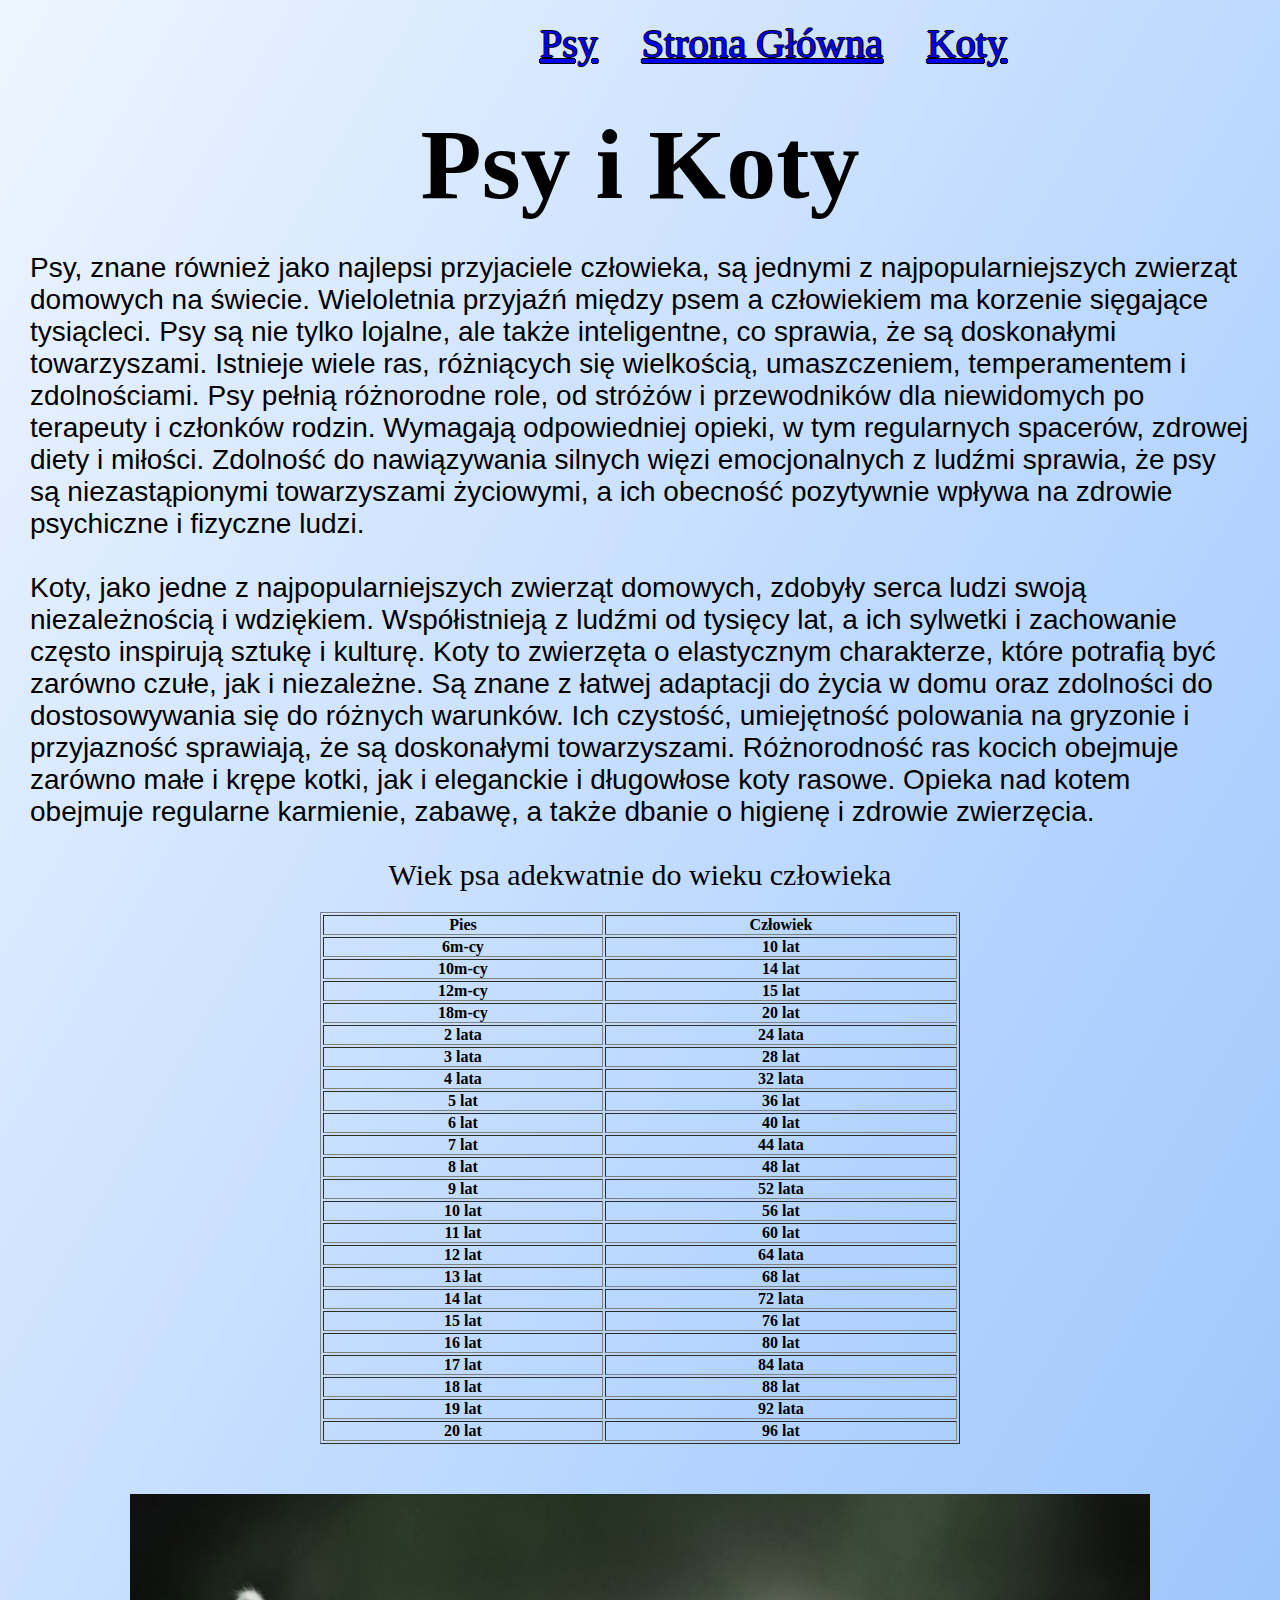
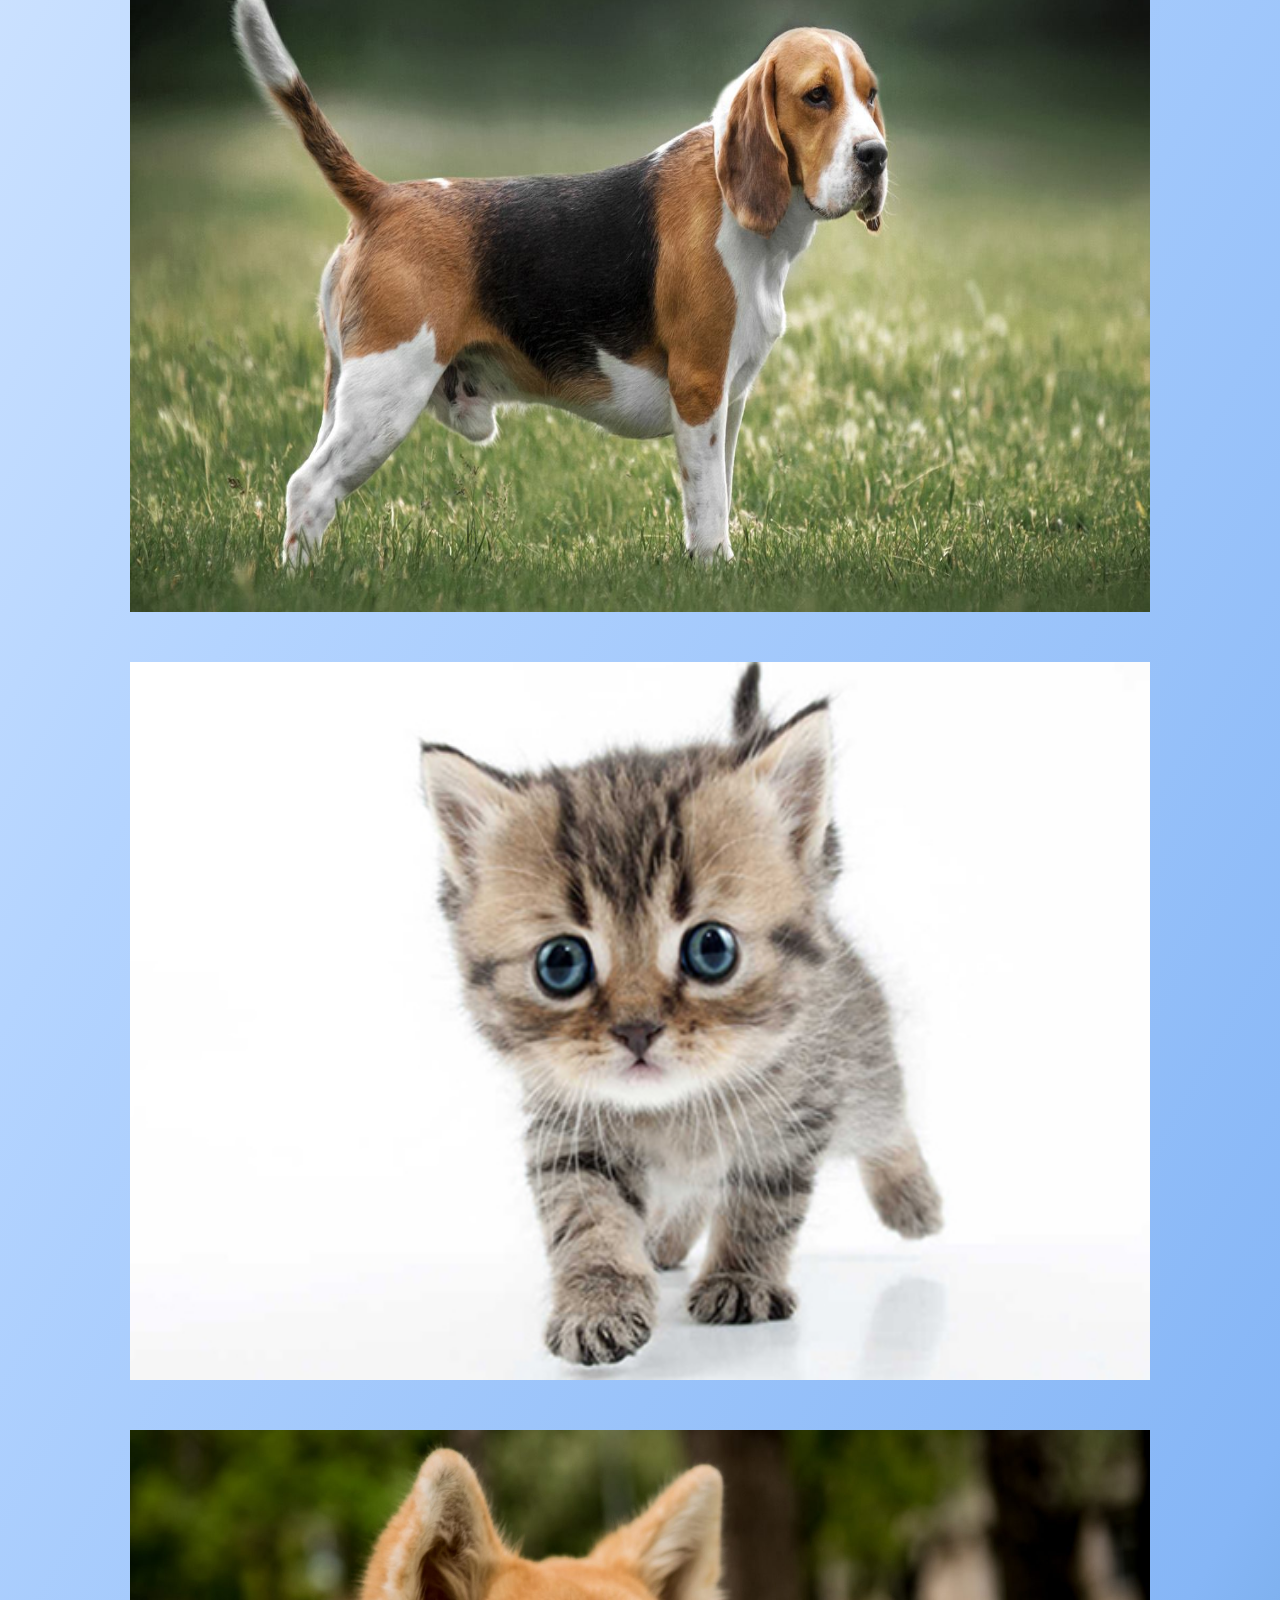
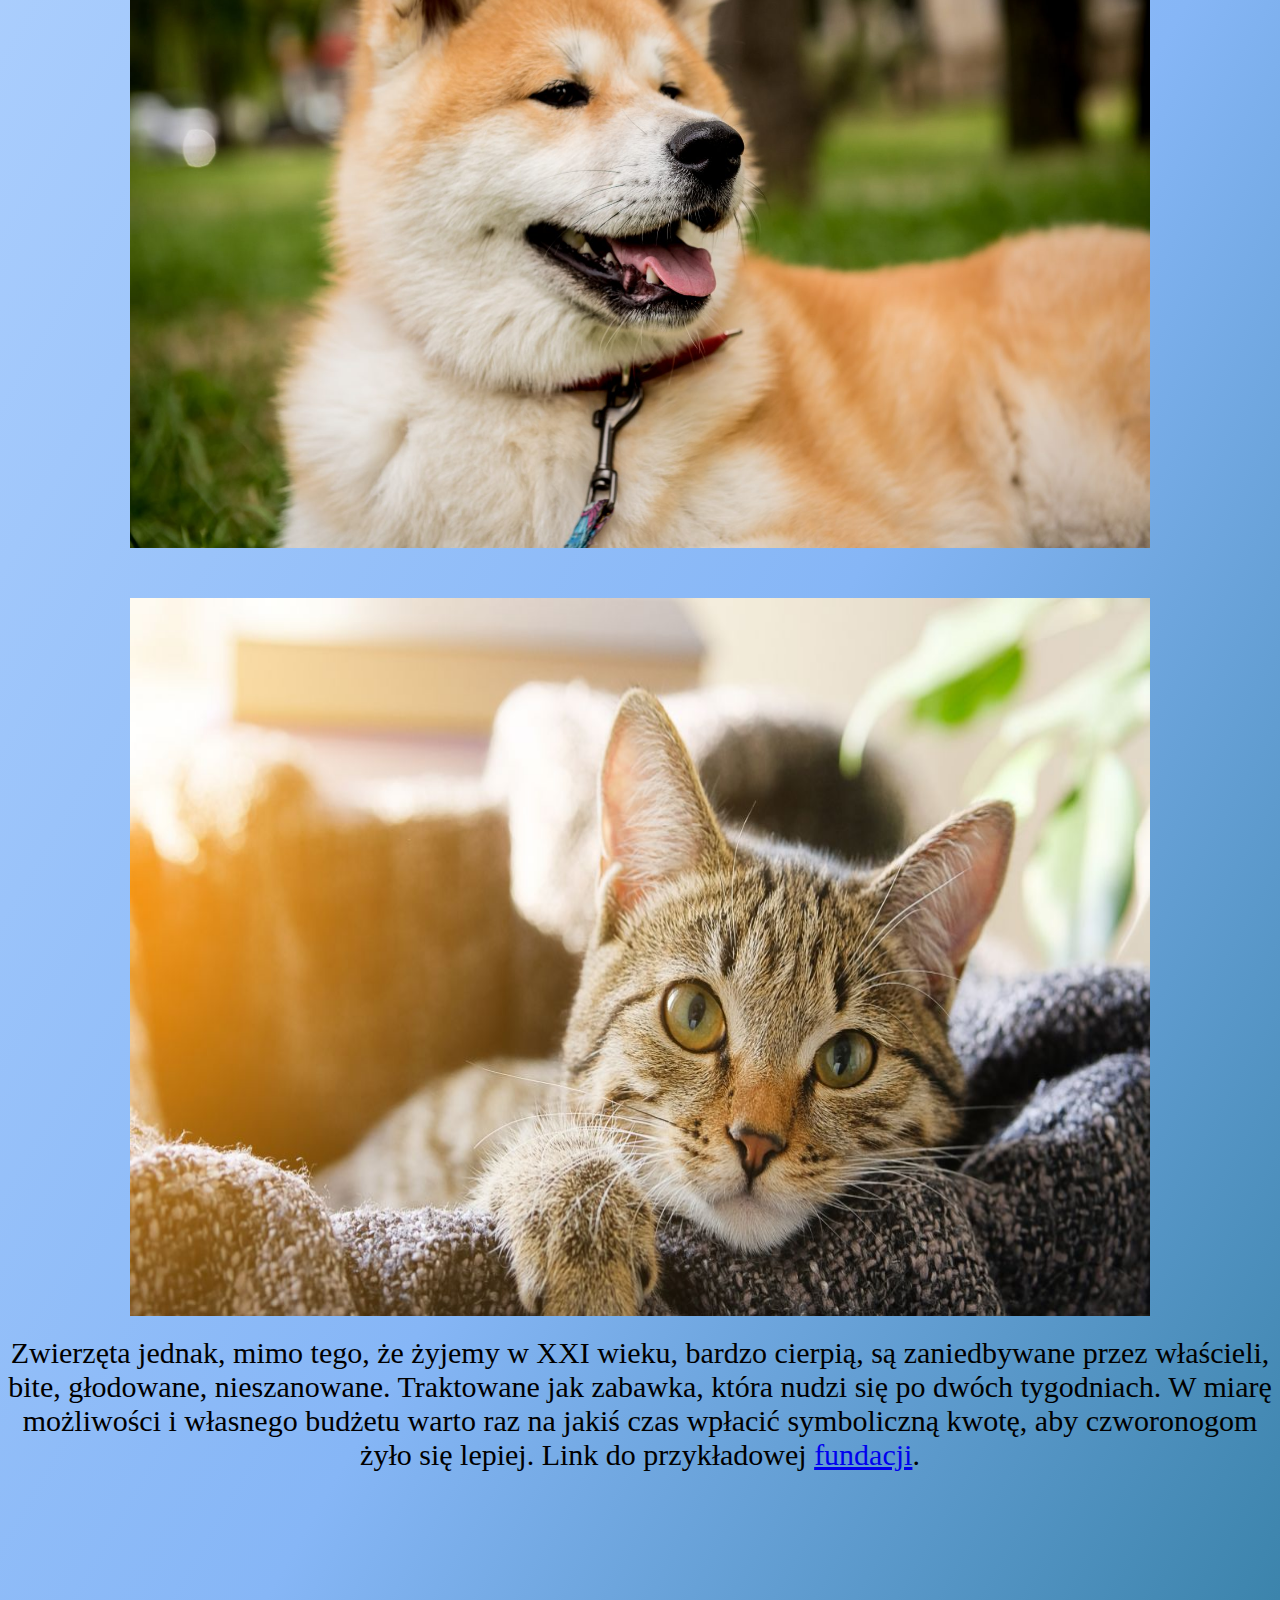
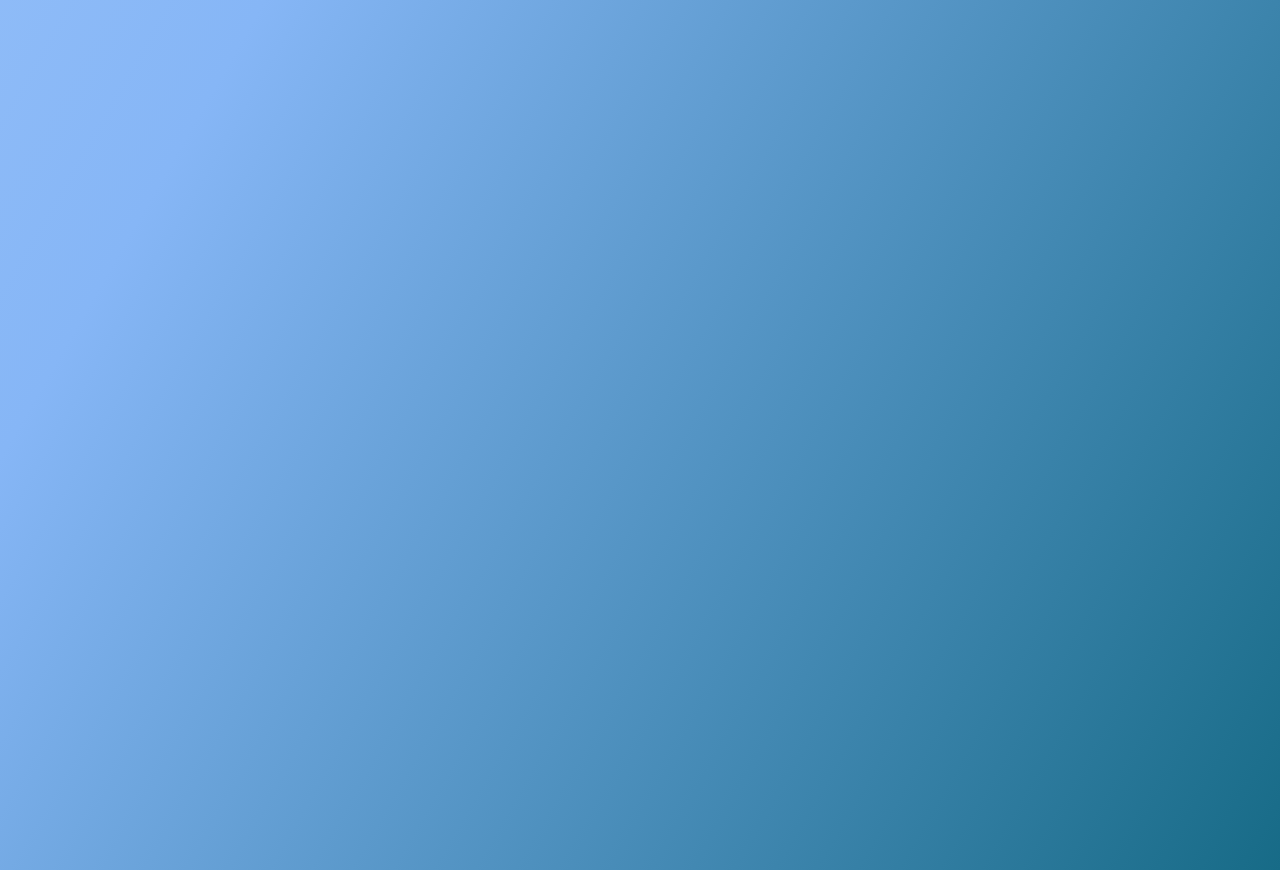
<file: index.html>
<DOCTYPE html>
<html>
  <head>
    <meta charset="utf-8">
    <title>Psy i Koty</title>
    <link href="style.css" rel="stylesheet" type="text/css"/>
  </head>

  <body>

  <section class="tło_strona_główna">
    <section class="nawigacja">
      <nav>
        <ul>
          <li><a href="psy.html">Psy</a></li>
          <li><a href="index.html">Strona Główna</a></li>
          <li><a href="koty.html">Koty</a></li>
        </ul>
      </nav>
    </section>
    
    <div class="tytuł_strona_główna"><h1 align="center">Psy i Koty</h1></div>
    <section class="tekst_podstawowy_strona_główna">
    
      <p>Psy, znane również jako najlepsi przyjaciele człowieka, są jednymi z najpopularniejszych zwierząt domowych na świecie. Wieloletnia            przyjaźń między psem a człowiekiem ma korzenie sięgające tysiącleci. Psy są nie tylko lojalne, ale także inteligentne, co sprawia, że są         doskonałymi towarzyszami. Istnieje wiele ras, różniących się wielkością, umaszczeniem, temperamentem i zdolnościami. Psy pełnią                  różnorodne role, od stróżów i przewodników dla niewidomych po terapeuty i członków rodzin. Wymagają odpowiedniej opieki, w tym regularnych       spacerów, zdrowej diety i miłości. Zdolność do nawiązywania silnych więzi emocjonalnych z ludźmi sprawia, że psy są niezastąpionymi              towarzyszami życiowymi, a ich obecność pozytywnie wpływa na zdrowie psychiczne i fizyczne ludzi.</p> 
      <br>
      <p>Koty, jako jedne z najpopularniejszych zwierząt domowych, zdobyły serca ludzi swoją niezależnością i wdziękiem. Współistnieją z ludźmi        od tysięcy lat, a ich sylwetki i zachowanie często inspirują sztukę i kulturę. Koty to zwierzęta o elastycznym charakterze, które                potrafią być zarówno czułe, jak i niezależne. Są znane z łatwej adaptacji do życia w domu oraz zdolności do dostosowywania się do różnych        warunków. Ich czystość, umiejętność polowania na gryzonie i przyjazność sprawiają, że są doskonałymi towarzyszami. Różnorodność ras              kocich obejmuje zarówno małe i krępe kotki, jak i eleganckie i długowłose koty rasowe. Opieka nad kotem obejmuje regularne karmienie,            zabawę, a także dbanie o higienę i zdrowie zwierzęcia.</p>
    </section>

    <section class="tabela">
      <div class="napis_nad_tabela">Wiek psa adekwatnie do wieku człowieka</div>
    
      <table border ="1">
        <tr>
          <td><b>Pies</b></td><td><b>Człowiek</b></td>
        </tr>
        <tr>
          <td><b>6m-cy</b></td><td><b>10 lat</b></td>
        </tr>
        <tr>
          <td><b>10m-cy</b></td><td><b>14 lat</b></td>
        </tr>
        <tr>
          <td><b>12m-cy</b></td><td><b>15 lat</b></td>
        </tr>
        <tr>
          <td><b>18m-cy</b></td><td><b>20 lat</b></td>
        </tr>
        <tr>
          <td><b>2 lata</b></td><td><b>24 lata</b></td>
        </tr>
        <tr>
          <td><b>3 lata</b></td><td><b>28 lat</b></td>
        </tr>
        <tr>
          <td><b>4 lata</b></td><td><b>32 lata</b></td>
        </tr>
        <tr>
          <td><b>5 lat</b></td><td><b>36 lat</b></td>
        </tr>
        <tr>
          <td><b>6 lat</b></td><td><b>40 lat</b></td>
        </tr>
        <tr>
          <td><b>7 lat</b></td><td><b>44 lata</b></td>
        </tr>
        <tr>
          <td><b>8 lat</b></td><td><b>48 lat</b></td>
        </tr>
        <tr>
          <td><b>9 lat</b></td><td><b>52 lata</b></td>
        </tr>
        <tr>
          <td><b>10 lat</b></td><td><b>56 lat</b></td>
        </tr>
        <tr>
          <td><b>11 lat</b></td><td><b>60 lat</b></td>
        </tr>
        <tr>
          <td><b>12 lat</b></td><td><b>64 lata</b></td>
        </tr>
        <tr>
          <td><b>13 lat</b></td><td><b>68 lat</b></td>
        </tr>
        <tr>
          <td><b>14 lat</b></td><td><b>72 lata</b></td>
        </tr>
        <tr>
          <td><b>15 lat</b></td><td><b>76 lat</b></td>
        </tr>
        <tr>
          <td><b>16 lat</b></td><td><b>80 lat</b></td>
        </tr>
        <tr>
          <td><b>17 lat</b></td><td><b>84 lata</b></td>
        </tr>
        <tr>
          <td><b>18 lat</b></td><td><b>88 lat</b></td>
        </tr>
        <tr>
          <td><b>19 lat</b></td><td><b>92 lata</b></td>
        </tr>
        <tr>
          <td><b>20 lat</b></td><td><b>96 lat</b></td>
        </tr>
      </table>
    </section>

    <section class="galeria">
      <img src="images/pies_1.jpg" class="zdjęcie_strona_główna" alt="zdjęcie_psa">
      <img src="images/kot_4.jpeg" class="zdjęcie_strona_główna" alt="zdjęcie_kota">
      <img src="images/pies_2.jpg" class="zdjęcie_strona_główna" alt="zdjęcie_psa">
      <img src="images/kot_5.jpeg" class="zdjęcie_strona_główna" alt="zdjęcie_kota">
    </section>

    <section class="zbiórka">
      <div class="zbiórka_dla_psów">Zwierzęta jednak, mimo tego, że żyjemy w XXI wieku, bardzo cierpią, są zaniedbywane przez właścieli, bite,         głodowane, nieszanowane. Traktowane jak zabawka, która nudzi się po dwóch tygodniach. W miarę możliwości i własnego budżetu warto raz na         jakiś czas wpłacić symboliczną kwotę, aby czworonogom żyło się lepiej. Link do przykładowej <a href="https://dioz.pl/pomoz/">
      fundacji</a>.</div>
    </section>
    
  </section>
    
  </body>

</html>
</file>
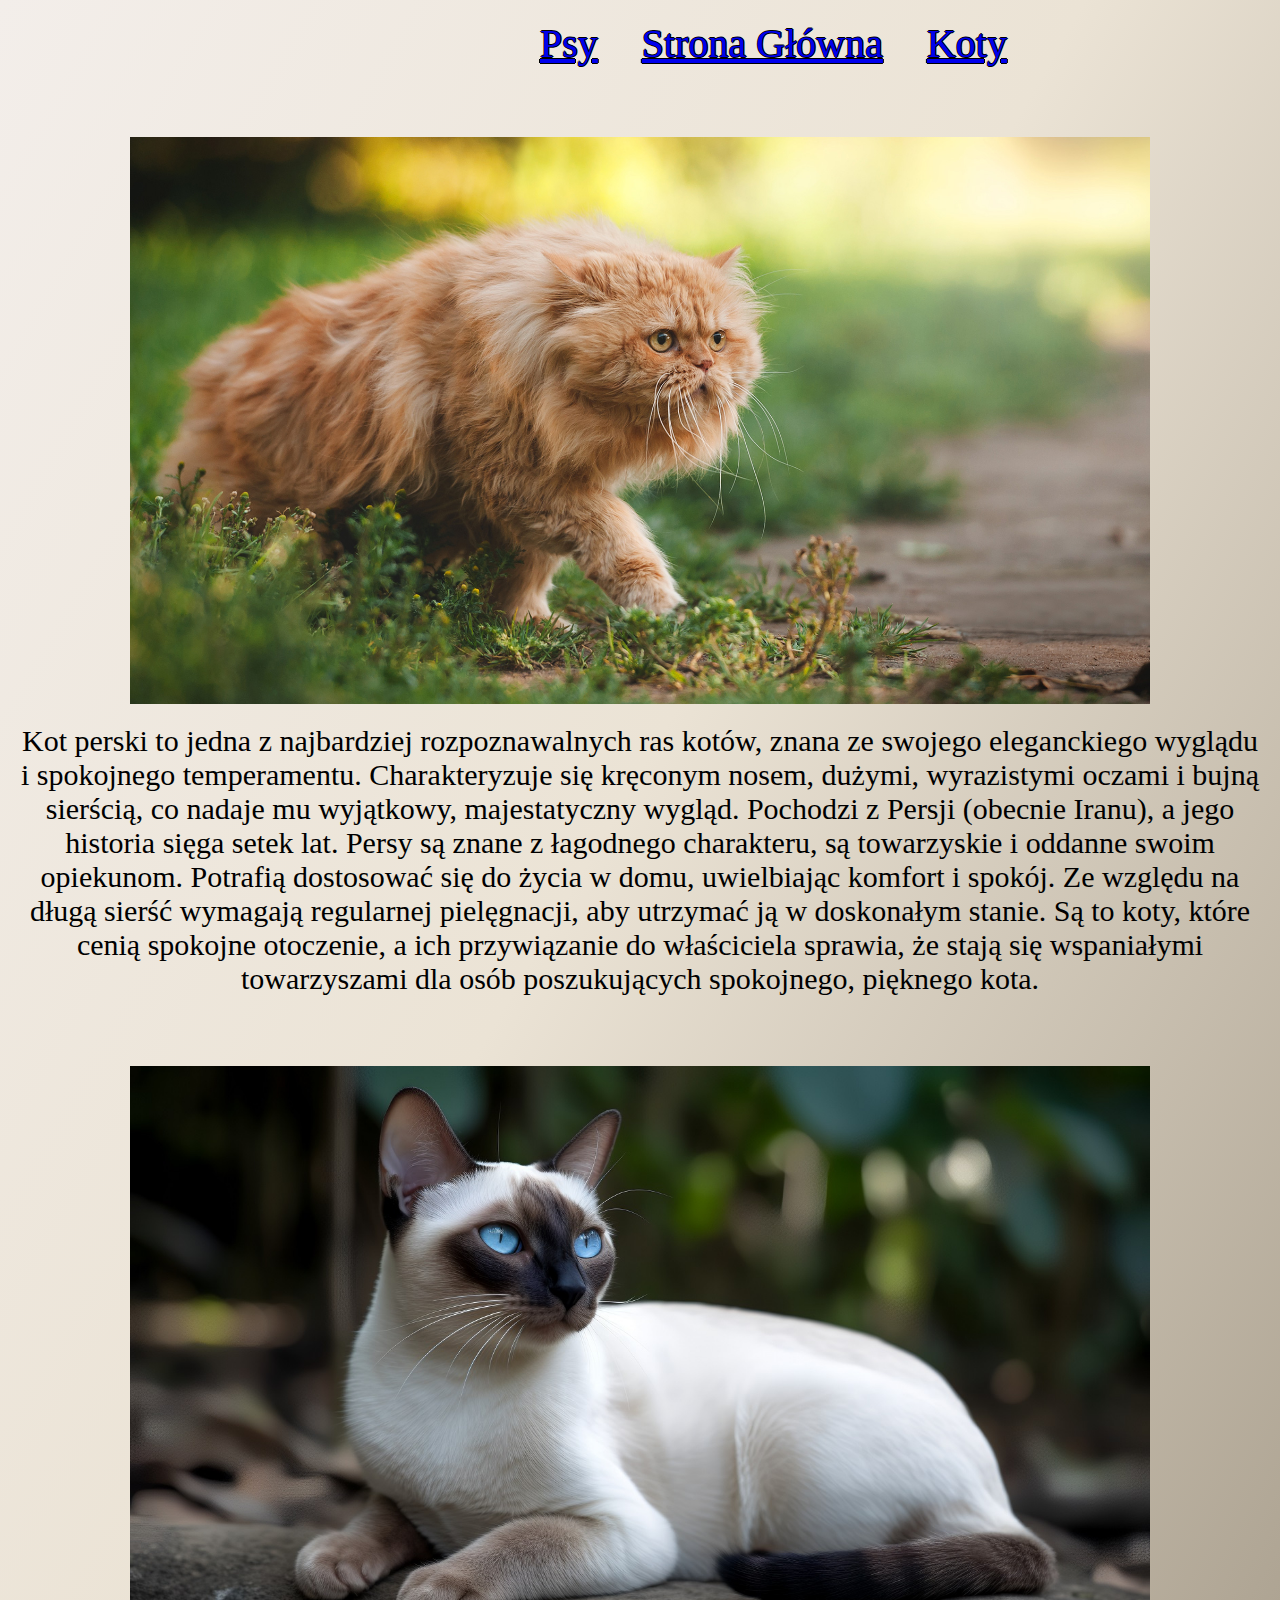
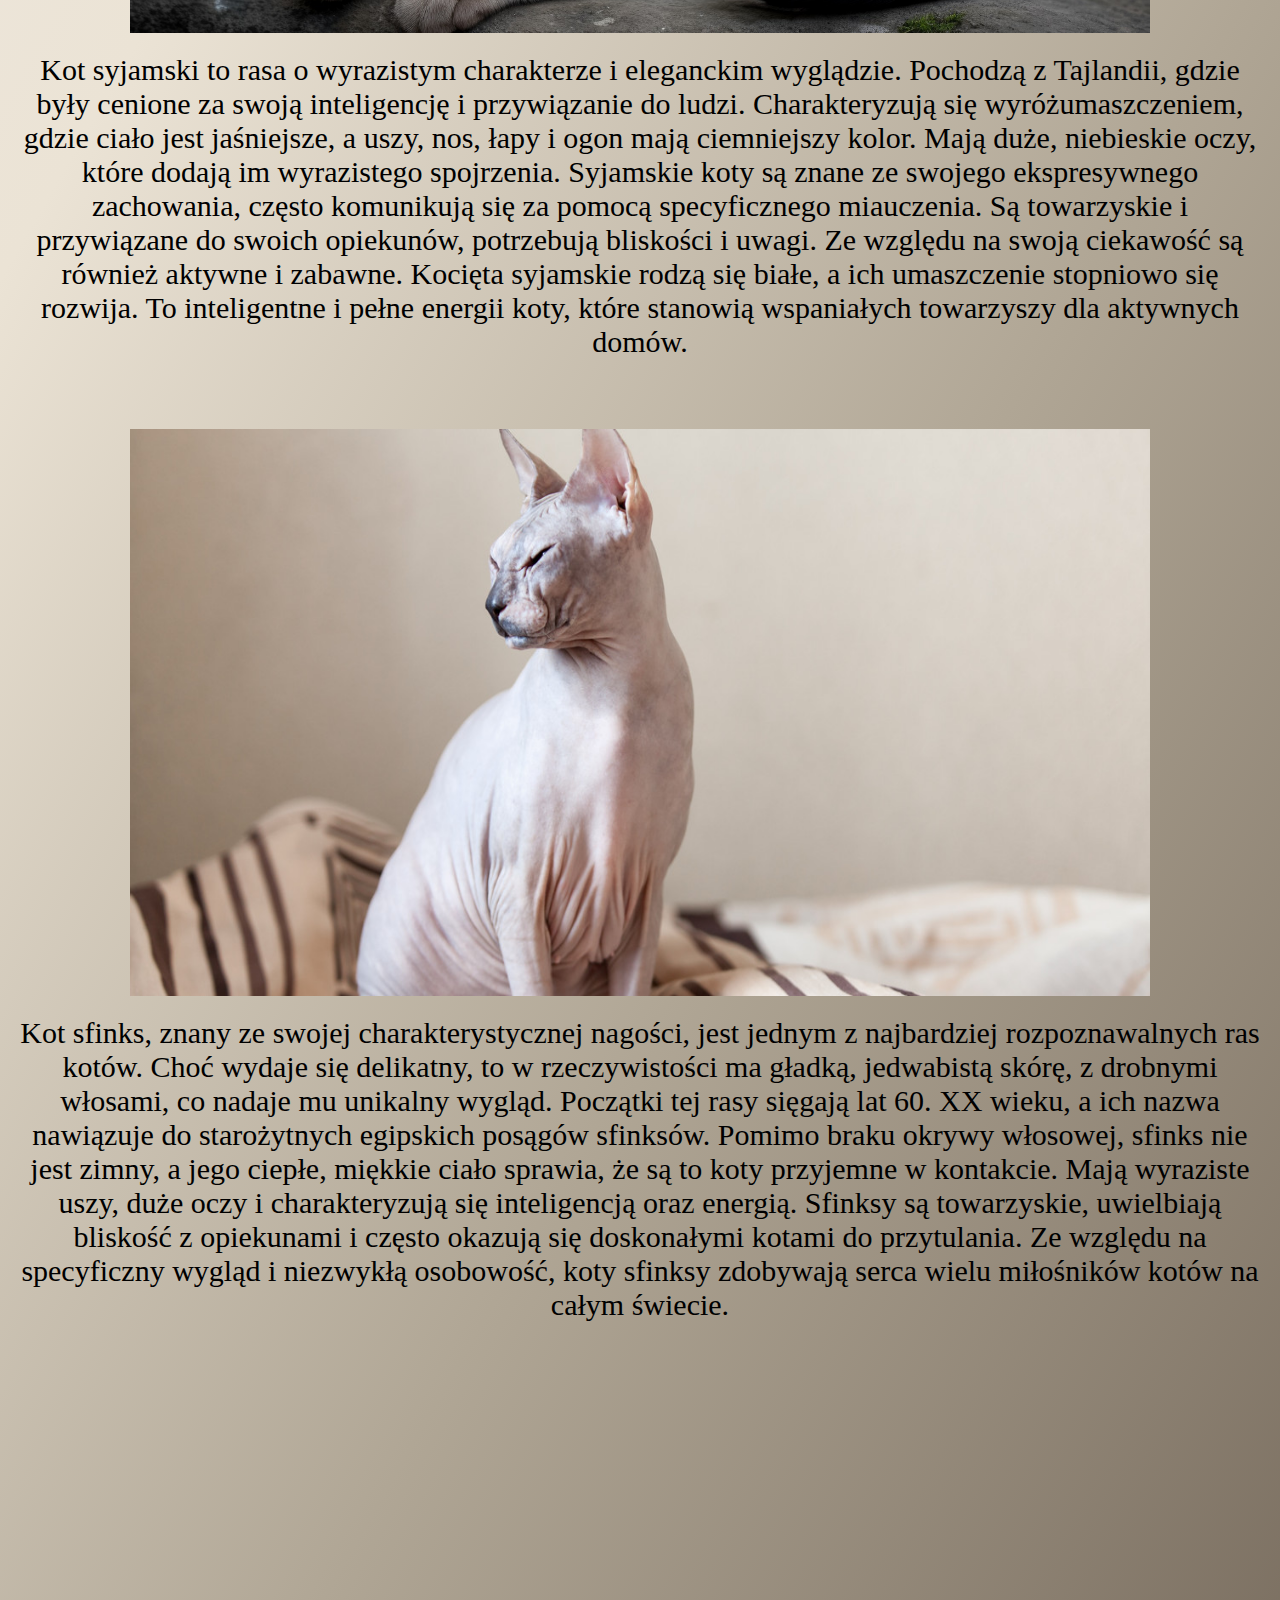
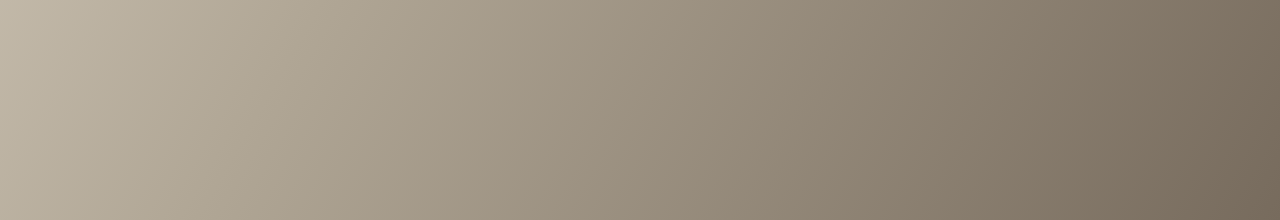
<file: koty.html>
<DOCTYPE html>
<html>
  <head>
    <meta charset="utf-8">
    <title>Psy i Koty</title>
    <link href="style.css" rel="stylesheet" type="text/css"/>
  </head>

  <body>
    
  <section class="tło_koty">
    <section class="nawigacja">
      <nav>
        <ul>
          <li><a href="psy.html">Psy</a></li>
          <li><a href="index.html">Strona Główna</a></li>
          <li><a href="koty.html">Koty</a></li>
        </ul>
      </nav>
    </section>

    <section class="treść_koty">
      <img src="images/pers.jpg" class="zdjęcie_kot_pers" alt="zdjęcie_kot_pers">
      <div class="kot_pers_treść">Kot perski to jedna z najbardziej rozpoznawalnych ras kotów, znana ze swojego eleganckiego wyglądu i spokojnego       temperamentu. Charakteryzuje się kręconym nosem, dużymi, wyrazistymi oczami i bujną sierścią, co nadaje mu wyjątkowy, majestatyczny wygląd.       Pochodzi z Persji (obecnie Iranu), a jego historia sięga setek lat. Persy są znane z łagodnego charakteru, są towarzyskie i oddanne swoim         opiekunom. Potrafią dostosować się do życia w domu, uwielbiając komfort i spokój. Ze względu na długą sierść wymagają regularnej                  pielęgnacji, aby utrzymać ją w doskonałym stanie. Są to koty, które cenią spokojne otoczenie, a ich przywiązanie do właściciela sprawia,          że stają się wspaniałymi towarzyszami dla osób poszukujących spokojnego, pięknego kota.</div>

      <img src="images/syjamski.jpg" class="zdjęcie_kot_syjamski" alt="zdjęcie_kot_syjamski">
      <div class="kot_syjamski_treść">Kot syjamski to rasa o wyrazistym charakterze i eleganckim wyglądzie. Pochodzą z Tajlandii, gdzie były            cenione za swoją inteligencję i przywiązanie do ludzi. Charakteryzują się wyróżumaszczeniem, gdzie ciało jest jaśniejsze, a uszy, nos,            łapy i ogon mają ciemniejszy kolor. Mają duże, niebieskie oczy, które dodają im wyrazistego spojrzenia. Syjamskie koty są znane ze swojego        ekspresywnego zachowania, często komunikują się za pomocą specyficznego miauczenia. Są towarzyskie i przywiązane do swoich opiekunów,             potrzebują bliskości i uwagi. Ze względu na swoją ciekawość są również aktywne i zabawne. Kocięta syjamskie rodzą się białe, a ich                umaszczenie stopniowo się rozwija. To inteligentne i pełne energii koty, które stanowią wspaniałych towarzyszy dla aktywnych domów.</div>

      <img src="images/sfinks.jpg" class="zdjęcie_kot_sfinks" alt="zdjęcie_kot_sfinks">
      <div class="kot_sfinks_treść">Kot sfinks, znany ze swojej charakterystycznej nagości, jest jednym z najbardziej rozpoznawalnych ras kotów.        Choć wydaje się delikatny, to w rzeczywistości ma gładką, jedwabistą skórę, z drobnymi włosami, co nadaje mu unikalny wygląd. Początki tej        rasy sięgają lat 60. XX wieku, a ich nazwa nawiązuje do starożytnych egipskich posągów sfinksów. Pomimo braku okrywy włosowej, sfinks nie         jest zimny, a jego ciepłe, miękkie ciało sprawia, że są to koty przyjemne w kontakcie. Mają wyraziste uszy, duże oczy i charakteryzują            się inteligencją oraz energią. Sfinksy są towarzyskie, uwielbiają bliskość z opiekunami i często okazują się doskonałymi kotami do                przytulania. Ze względu na specyficzny wygląd i niezwykłą osobowość, koty sfinksy zdobywają serca wielu miłośników kotów na całym                 świecie.</div>
    </section>
    
  </section>
    
  </body>
  
</html>
</file>
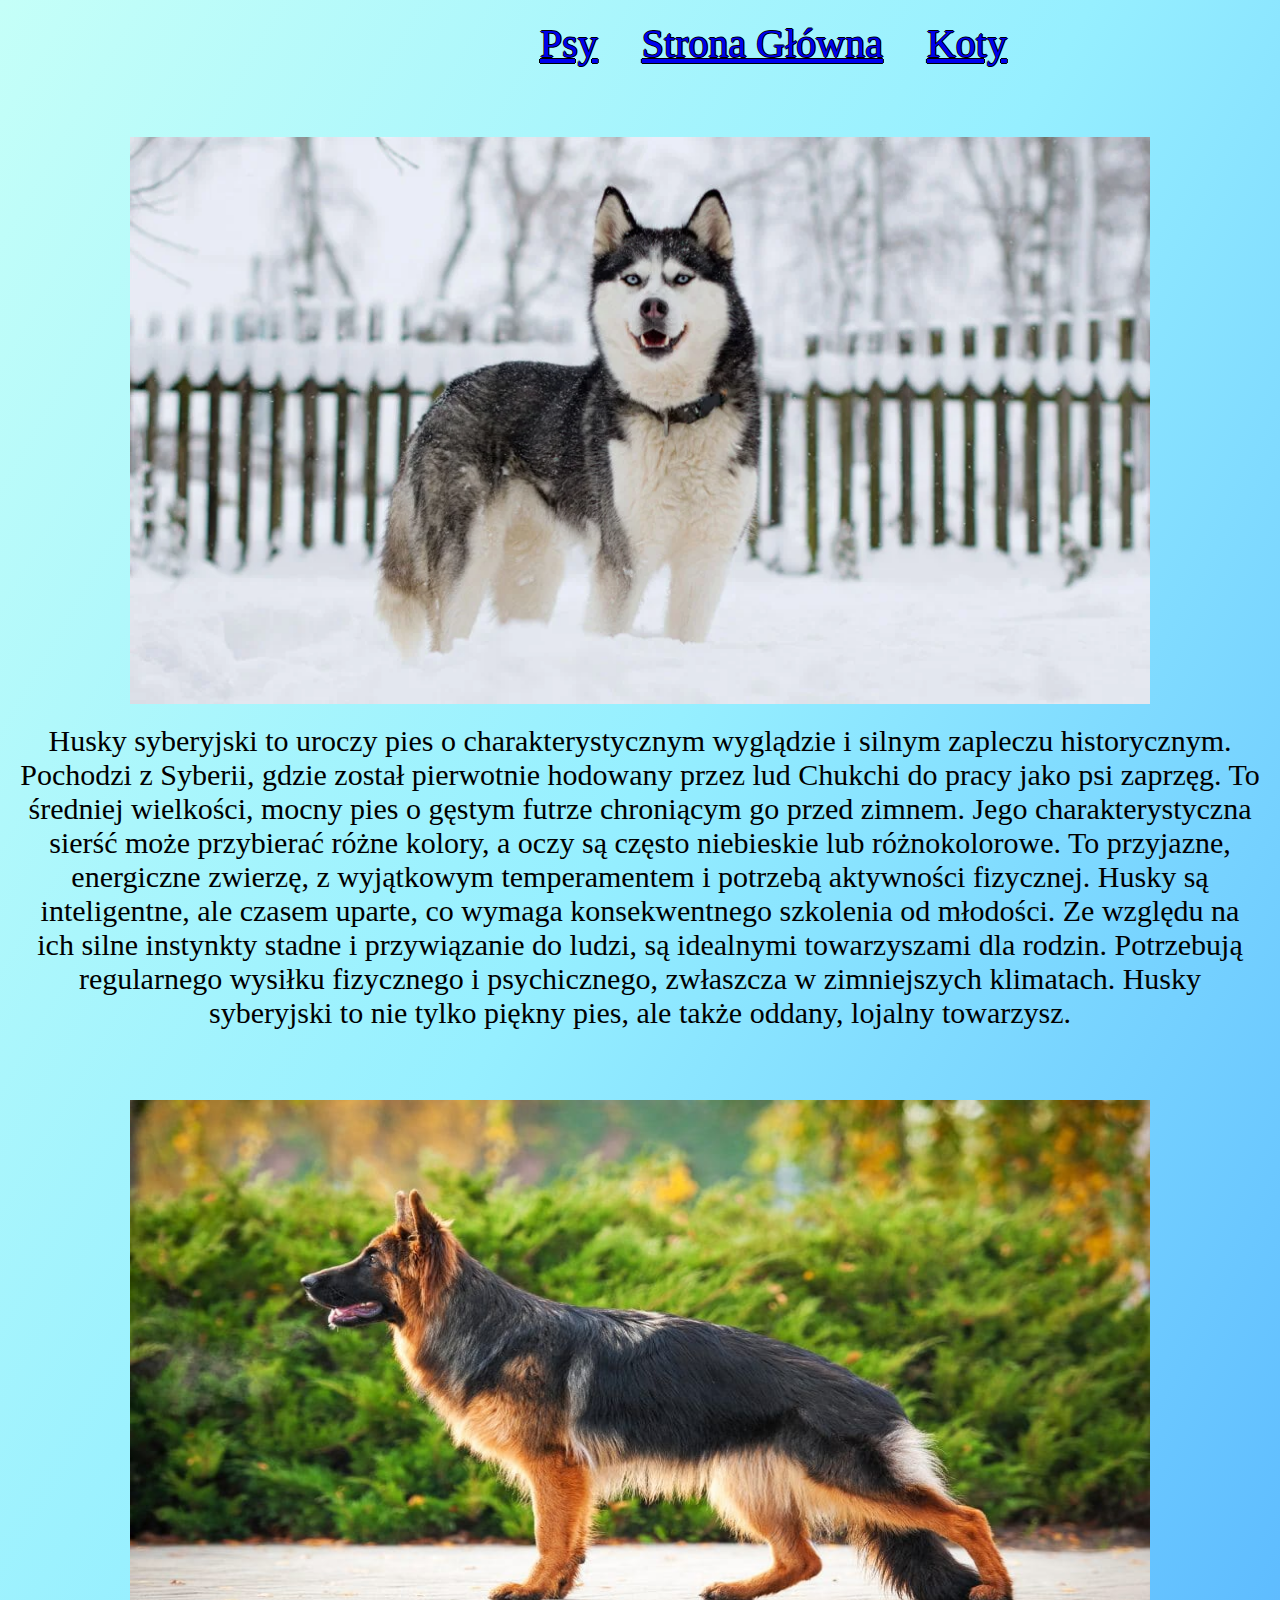
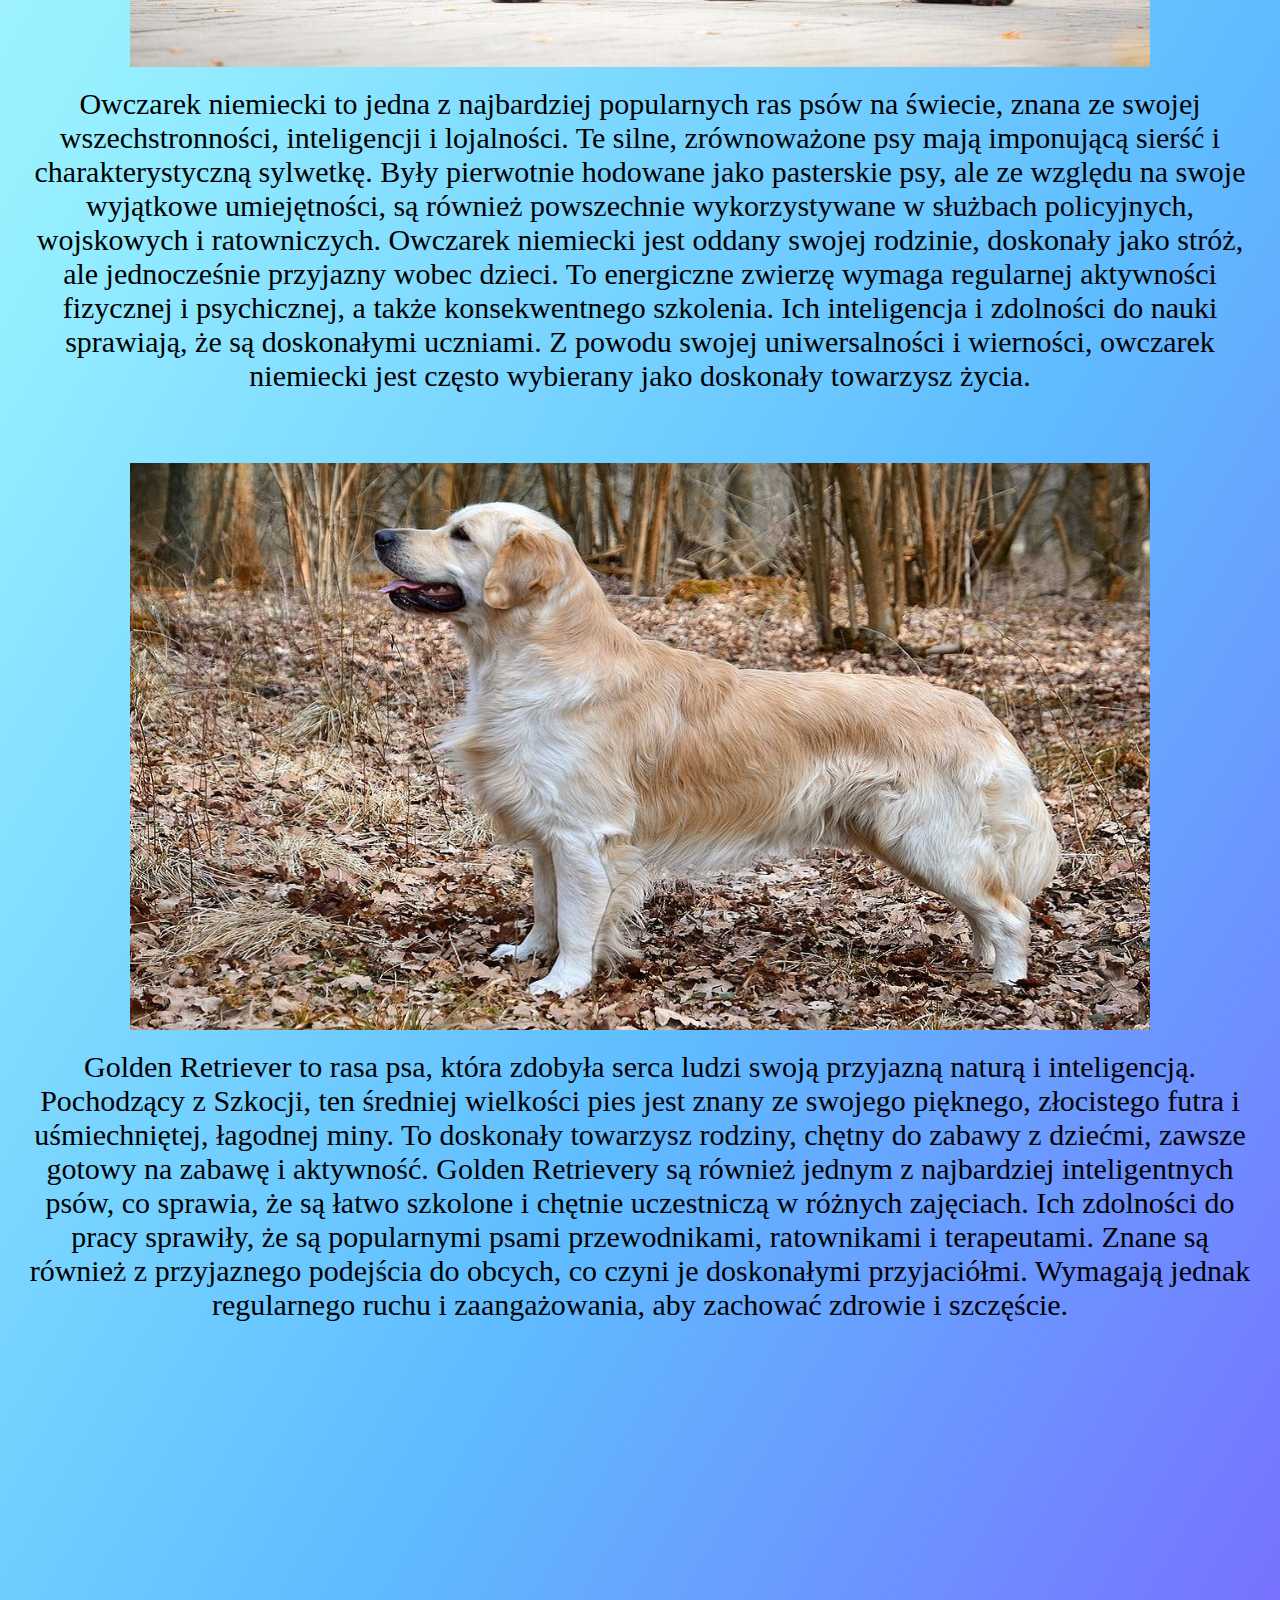
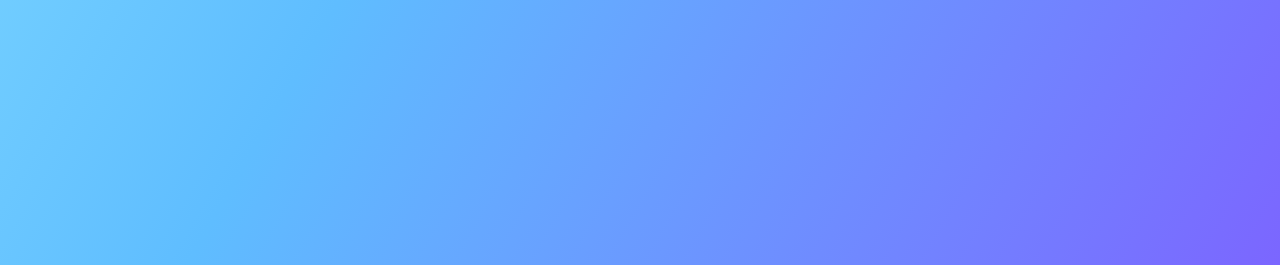
<file: psy.html>
<DOCTYPE html>
<html>
  <head>
    <meta charset="utf-8">
    <title>Psy i Koty</title>
    <link href="style.css" rel="stylesheet" type="text/css"/>
  </head>

  <body>
    
    <section class="tło_psy">
    <section class="nawigacja">
        <nav>
          <ul>
            <li><a href="psy.html">Psy</a></li>
            <li><a href="index.html">Strona Główna</a></li>
            <li><a href="koty.html">Koty</a></li>
          </ul>
        </nav>
      </section>

      <img src="images/husky.webp" class="zdjęcie_pies_husky" alt="zdjecie_psa_husky"></div>
      <div class="pies_husky_treść">Husky syberyjski to uroczy pies o charakterystycznym wyglądzie i silnym zapleczu
        historycznym. Pochodzi z Syberii, gdzie został pierwotnie hodowany przez lud Chukchi do pracy jako psi zaprzęg.
        To średniej wielkości, mocny pies o gęstym futrze chroniącym go przed zimnem. Jego charakterystyczna sierść może
        przybierać różne kolory, a oczy są często niebieskie lub różnokolorowe. To przyjazne, energiczne zwierzę, z
        wyjątkowym temperamentem i potrzebą aktywności fizycznej. Husky są inteligentne, ale czasem uparte, co wymaga
        konsekwentnego szkolenia od młodości. Ze względu na ich silne instynkty stadne i przywiązanie do ludzi, są
        idealnymi towarzyszami dla rodzin. Potrzebują regularnego wysiłku fizycznego i psychicznego, zwłaszcza w
        zimniejszych klimatach. Husky syberyjski to nie tylko piękny pies, ale także oddany, lojalny towarzysz.</div>

      <img src="images/owczarek.jpeg" class="zdjęcie_pies_owczarek" alt="zdjęcie_owczarka"></div>
      <div class="pies_owczarek_treść">Owczarek niemiecki to jedna z najbardziej popularnych ras psów na świecie, znana
        ze swojej wszechstronności, inteligencji i lojalności. Te silne, zrównoważone psy mają imponującą sierść i
        charakterystyczną sylwetkę. Były pierwotnie hodowane jako pasterskie psy, ale ze względu na swoje wyjątkowe
        umiejętności, są również powszechnie wykorzystywane w służbach policyjnych, wojskowych i ratowniczych. Owczarek
        niemiecki jest oddany swojej rodzinie, doskonały jako stróż, ale jednocześnie przyjazny wobec dzieci. To
        energiczne zwierzę wymaga regularnej aktywności fizycznej i psychicznej, a także konsekwentnego szkolenia. Ich
        inteligencja i zdolności do nauki sprawiają, że są doskonałymi uczniami. Z powodu swojej uniwersalności i
        wierności, owczarek niemiecki jest często wybierany jako doskonały towarzysz życia.</div>

      <img src="images/golden.jpg" class="zdjęcie_pies_golden" alt="zdjęcie_golden_retrievera"></div>
      <div class="pies_golden_treść">Golden Retriever to rasa psa, która zdobyła serca ludzi swoją przyjazną naturą i
        inteligencją. Pochodzący z Szkocji, ten średniej wielkości pies jest znany ze swojego pięknego, złocistego futra
        i uśmiechniętej, łagodnej miny. To doskonały towarzysz rodziny, chętny do zabawy z dziećmi, zawsze gotowy na
        zabawę i aktywność. Golden Retrievery są również jednym z najbardziej inteligentnych psów, co sprawia, że są
        łatwo szkolone i chętnie uczestniczą w różnych zajęciach. Ich zdolności do pracy sprawiły, że są popularnymi
        psami przewodnikami, ratownikami i terapeutami. Znane są również z przyjaznego podejścia do obcych, co czyni je
        doskonałymi przyjaciółmi. Wymagają jednak regularnego ruchu i zaangażowania, aby zachować zdrowie i szczęście.
      </div>
    </section>
  </body>

  </html>
</file>
<file: style.css>
* {
padding: 0;
margin: 0;  
}

.tło_strona_główna{
  background: linear-gradient(120deg, #EEF5FF, #B4D4FF, #86B6F6, #176B87);
  width: 100%;
  height: 630vh;
}

nav ul li{
  display: inline-block;
  padding: 20px;
  font-size: 40px;
  position: relative;
  left: 520px;
  text-shadow: -1px 0 black, 0 1px black, 1px 0 black, 0 -1px black;
}

.tytuł_strona_główna{
  font-size: 50px;
  padding-top: 20px;
}

.tekst_podstawowy_strona_główna{
  font-size: 28px;
  font-family: Arial;
  margin: 30px;
}

.napis_nad_tabela{
  position: relative;
  text-align: center;
  font-size: 30px;
}

table{
  width: 50%;
  text-align: center;
  margin-top: 20px;
  margin-left: auto;
  margin-right: auto;
  color: black;
}

.zdjęcie_strona_główna{
  width: 27cm;
  height: 19cm;
  margin-top: 50px;
  display: block;
  margin-left: auto;
  margin-right: auto;
}

.zbiórka_dla_psów{
  text-align: center;
  font-size: 30px;
  padding-top: 20px;
}

.tło_psy{
  background: linear-gradient(120deg, #C5FFF8, #96EFFF, #5FBDFF, #7B66FF);
  width: 100%;
  height: 385vh;
}

.zdjęcie_pies_husky{
  width: 27cm;
  height: 15cm;
  margin-top: 50px;
  display: block;
  margin-left: auto;
  margin-right: auto;
}

.pies_husky_treść{
  text-align: center;
  font-size: 30px;
  padding: 20px;
}

.zdjęcie_pies_owczarek{
  width: 27cm;
  height: 15cm;
  margin-top: 50px;
  display: block;
  margin-left: auto;
  margin-right: auto;
}

.pies_owczarek_treść{
  text-align: center;
  font-size: 30px;
  padding: 20px;
}

.zdjęcie_pies_golden{
  width: 27cm;
  height: 15cm;
  margin-top: 50px;
  display: block;
  margin-left: auto;
  margin-right: auto;
}

.pies_golden_treść{
  text-align: center;
  font-size: 30px;
  padding: 20px;
}

.tło_koty{
  background: linear-gradient(120deg, #F3EEEA , #EBE3D5, #B0A695, #776B5D);
  width: 100%;
  height: 380vh;
}

.zdjęcie_kot_pers{
  width: 27cm;
  height: 15cm;
  margin-top: 50px;
  display: block;
  margin-left: auto;
  margin-right: auto;
}

.kot_pers_treść{
  text-align: center;
  font-size: 30px;
  padding: 20px;
}

.zdjęcie_kot_syjamski{
  width: 27cm;
  height: 15cm;
  margin-top: 50px;
  display: block;
  margin-left: auto;
  margin-right: auto;
}

.kot_syjamski_treść{
  text-align: center;
  font-size: 30px;
  padding: 20px;
}

.zdjęcie_kot_sfinks{
  width: 27cm;
  height: 15cm;
  margin-top: 50px;
  display: block;
  margin-left: auto;
  margin-right: auto;
}

.kot_sfinks_treść{
  text-align: center;
  font-size: 30px;
  padding: 20px;
}
</file>
